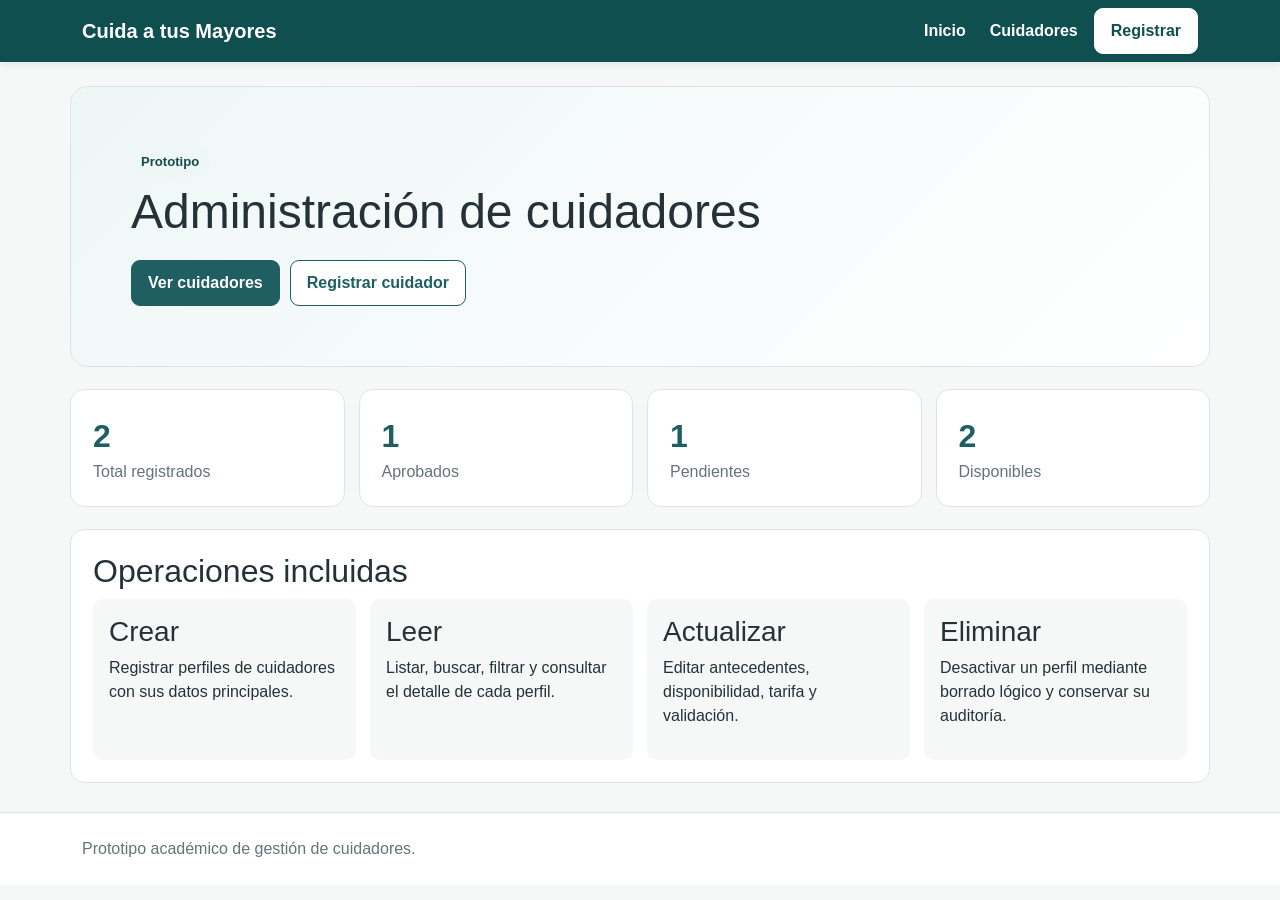
<file: docs/index.html>
<!--código principal de la plantilla de inicio para la 
aplicación web de administración de cuidadores. Esta plantilla extiende de "base.html" y define el contenido específico para la página de inicio, 
incluyendo un encabezado hero, métricas del sistema y un panel que describe las operaciones CRUD disponibles.-->

<!-- Plantilla base para la aplicación web de administración de cuidadores. -->
<!doctype html>
<html lang="es">
<head>
    <meta charset="utf-8">
    <meta name="viewport" content="width=device-width, initial-scale=1">
    <title>Inicio | Cuida a tus Mayores</title>

    <!-- Bootstrap 5 (CDN) -->
    <link rel="stylesheet" href="https://cdn.jsdelivr.net/npm/bootstrap@5.3.3/dist/css/bootstrap.min.css">

    <!-- CSS propio: se carga después de Bootstrap para poder sobrescribir estilos puntuales -->
    <link rel="stylesheet" href="static/css/estilos.css">
</head>
<body>

<header class="encabezado">
    <nav class="navbar navbar-expand-md">
        <div class="container">
            <a class="navbar-brand marca" href="index.html">Cuida a tus Mayores</a>

            <!-- Botón hamburguesa: visible solo en pantallas chicas -->
            <button class="navbar-toggler" type="button" data-bs-toggle="collapse"
                    data-bs-target="#navPrincipal" aria-controls="navPrincipal"
                    aria-expanded="false" aria-label="Abrir navegación">
                <span class="navbar-toggler-icon"></span>
            </button>

            <div class="collapse navbar-collapse" id="navPrincipal">
                <ul class="navbar-nav ms-auto align-items-md-center gap-md-2">
                    <li class="nav-item">
                        <a class="nav-link" href="index.html">Inicio</a>
                    </li>
                    <li class="nav-item">
                        <a class="nav-link" href="cuidadores/index.html">Cuidadores</a>
                    </li>
                    <li class="nav-item">
                        <a class="btn boton boton-claro" href="cuidadores/nuevo">Registrar</a>
                    </li>
                </ul>
            </div>
        </div>
    </nav>
</header>

<main class="container contenido py-4">
    
        
    

    <div class="row">
        <div class="col-12">
            
<section class="hero">
    <div>
        <span class="etiqueta">Prototipo </span>
        <h1>Administración de cuidadores</h1>
        <div class="acciones">
            <a class="boton" href="cuidadores/index.html">Ver cuidadores</a>
            <a class="boton boton-secundario" href="cuidadores/nuevo">Registrar cuidador</a>
        </div>
    </div>
</section>

<section class="metricas" aria-label="Resumen del sistema">
    <article><strong>2</strong><span>Total registrados</span></article>
    <article><strong>1</strong><span>Aprobados</span></article>
    <article><strong>1</strong><span>Pendientes</span></article>
    <article><strong>2</strong><span>Disponibles</span></article>
</section>

<section class="panel">
    <h2>Operaciones incluidas</h2>
    <div class="cuadricula-4">
        <article><h3>Crear</h3><p>Registrar perfiles de cuidadores con sus datos principales.</p></article>
        <article><h3>Leer</h3><p>Listar, buscar, filtrar y consultar el detalle de cada perfil.</p></article>
        <article><h3>Actualizar</h3><p>Editar antecedentes, disponibilidad, tarifa y validación.</p></article>
        <article><h3>Eliminar</h3><p>Desactivar un perfil mediante borrado lógico y conservar su auditoría.</p></article>
    </div>
</section>

        </div>
    </div>
</main>

<footer class="pie">
    <div class="container">Prototipo académico de gestión de cuidadores.</div>
</footer>

<!-- Bootstrap 5 JS Bundle (incluye Popper) -->
<script src="https://cdn.jsdelivr.net/npm/bootstrap@5.3.3/dist/js/bootstrap.bundle.min.js"></script>
</body>
</html>
</file>
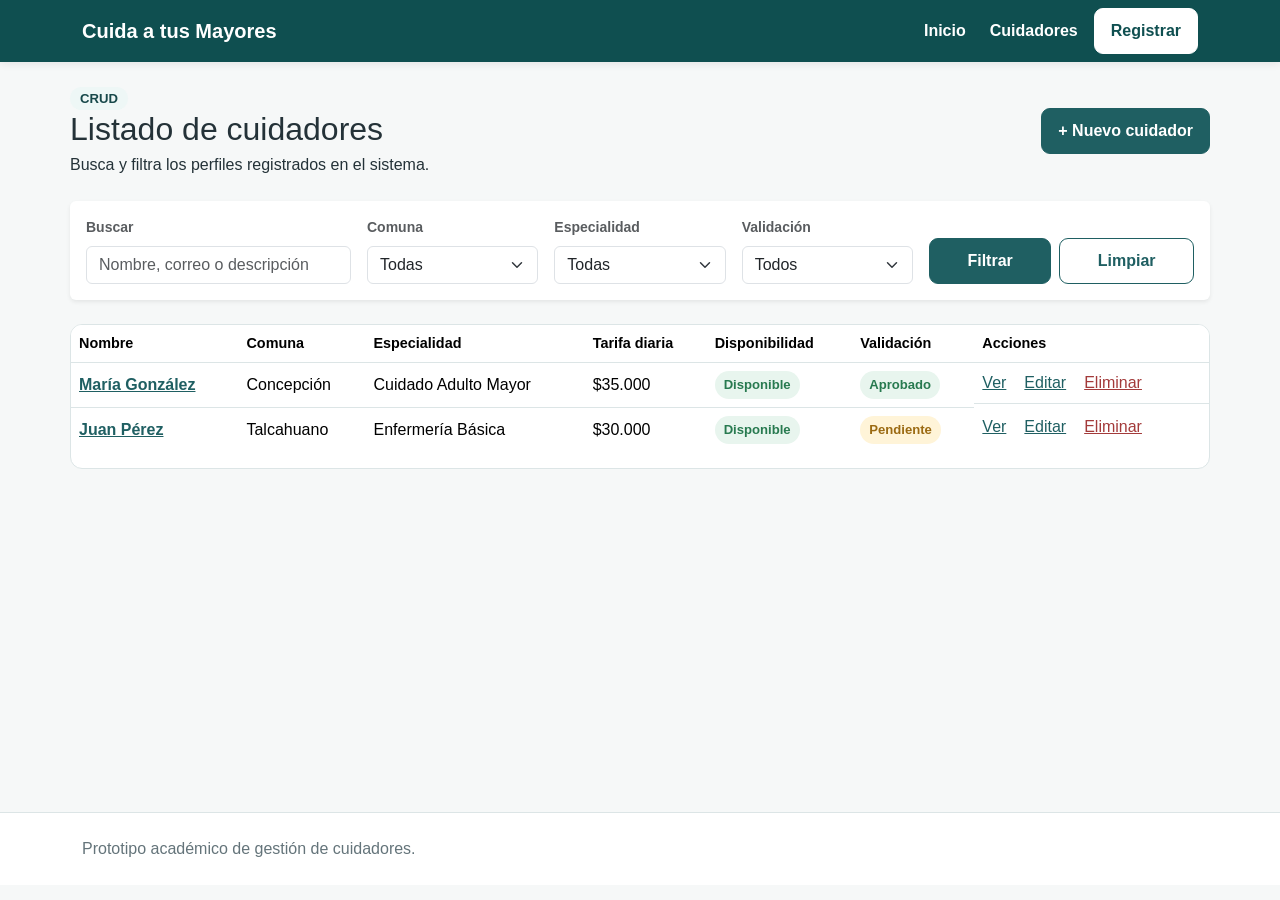
<file: docs/cuidadores/index.html>
<!--Acá está el listado los cuidadores registrados en el sistema. La plantilla extiende de "base.html" y define el contenido específico para la página de listado, incluyendo filtros de búsqueda y una tabla con los detalles de cada cuidador, así como enlaces para ver, editar o eliminar cada perfil.-->
<!-- Plantilla base para la aplicación web de administración de cuidadores. -->
<!doctype html>
<html lang="es">
<head>
    <meta charset="utf-8">
    <meta name="viewport" content="width=device-width, initial-scale=1">
    <title>Cuidadores | Cuida a tus Mayores</title>

    <!-- Bootstrap 5 (CDN) -->
    <link rel="stylesheet" href="https://cdn.jsdelivr.net/npm/bootstrap@5.3.3/dist/css/bootstrap.min.css">

    <!-- CSS propio: se carga después de Bootstrap para poder sobrescribir estilos puntuales -->
    <link rel="stylesheet" href="../static/css/estilos.css">
</head>
<body>

<header class="encabezado">
    <nav class="navbar navbar-expand-md">
        <div class="container">
            <a class="navbar-brand marca" href="../index.html">Cuida a tus Mayores</a>

            <!-- Botón hamburguesa: visible solo en pantallas chicas -->
            <button class="navbar-toggler" type="button" data-bs-toggle="collapse"
                    data-bs-target="#navPrincipal" aria-controls="navPrincipal"
                    aria-expanded="false" aria-label="Abrir navegación">
                <span class="navbar-toggler-icon"></span>
            </button>

            <div class="collapse navbar-collapse" id="navPrincipal">
                <ul class="navbar-nav ms-auto align-items-md-center gap-md-2">
                    <li class="nav-item">
                        <a class="nav-link" href="../index.html">Inicio</a>
                    </li>
                    <li class="nav-item">
                        <a class="nav-link" href="index.html">Cuidadores</a>
                    </li>
                    <li class="nav-item">
                        <a class="btn boton boton-claro" href="nuevo">Registrar</a>
                    </li>
                </ul>
            </div>
        </div>
    </nav>
</header>

<main class="container contenido py-4">
    
        
    

    <div class="row">
        <div class="col-12">
            
<div class="titulo-con-accion d-flex flex-column flex-md-row justify-content-between align-items-md-center gap-3 mb-4">
    <div>
        <span class="badge etiqueta">CRUD</span>
        <h1 class="h2 mb-1">Listado de cuidadores</h1>
        <p class="mb-0">Busca y filtra los perfiles registrados en el sistema.</p>
    </div>
    <a class="btn boton" href="nuevo">+ Nuevo cuidador</a>
</div>

<!-- Contenedor blanco para los filtros, aislado de los conflictos de la clase .filtros -->
<div class="card p-3 mb-4 shadow-sm border-0 bg-white">
    <form class="row g-3 align-items-end" method="get">
        <div class="col-12 col-md-3">
            <label for="q" class="form-label fw-bold small text-muted">Buscar</label>
            <input id="q" class="form-control" type="search" name="q" value="" placeholder="Nombre, correo o descripción">
        </div>
        <div class="col-12 col-sm-6 col-md-2">
            <label for="comuna" class="form-label fw-bold small text-muted">Comuna</label>
            <select id="comuna" class="form-select" name="comuna">
                <option value="">Todas</option>
                
                    
                    <option value="Concepción" >Concepción</option>
                
                    
                    <option value="San Pedro de la Paz" >San Pedro de la Paz</option>
                
                    
                    <option value="Talcahuano" >Talcahuano</option>
                
            </select>
        </div>
        <div class="col-12 col-sm-6 col-md-2">
            <label for="especialidad" class="form-label fw-bold small text-muted">Especialidad</label>
            <select id="especialidad" class="form-select" name="especialidad">
                <option value="">Todas</option>
                
                    
                    <option value="Cuidado Adulto Mayor" >Cuidado Adulto Mayor</option>
                
                    
                    <option value="Enfermería Básica" >Enfermería Básica</option>
                
                    
                    <option value="Kinesiología" >Kinesiología</option>
                
            </select>
        </div>
        <div class="col-12 col-sm-6 col-md-2">
            <label for="estado" class="form-label fw-bold small text-muted">Validación</label>
            <select id="estado" class="form-select" name="estado">
                <option value="">Todos</option>
                
                    <option value="Pendiente" >Pendiente</option>
                
                    <option value="Aprobado" >Aprobado</option>
                
                    <option value="Rechazado" >Rechazado</option>
                
            </select>
        </div>
        <div class="col-12 col-md-3 d-flex gap-2">
            <button class="btn boton flex-fill" type="submit">Filtrar</button>
            <a class="btn boton boton-secundario flex-fill text-center" href="index.html">Limpiar</a>
        </div>
    </form>
</div>


<div class="tabla-contenedor table-responsive">
<table class="table align-middle">
    <thead>
        <tr>
            <th>Nombre</th>
            <th>Comuna</th>
            <th>Especialidad</th>
            <th>Tarifa diaria</th>
            <th>Disponibilidad</th>
            <th>Validación</th>
            <th>Acciones</th>
        </tr>
    </thead>
    <tbody>
    
        <tr>
            <td><a href="1"><strong>María González</strong></a></td>
            <td>Concepción</td>
            <td>Cuidado Adulto Mayor</td>
            <td>$35.000</td>
            <td><span class="estado estado-aprobado">Disponible</span></td>
            <td><span class="estado estado-aprobado">Aprobado</span></td>
            <td class="acciones-tabla d-flex gap-2 flex-wrap">
                <a href="1">Ver</a>
                <a href="1/editar">Editar</a>
                <a class="enlace-peligro" href="1/eliminar">Eliminar</a>
            </td>
        </tr>
    
        <tr>
            <td><a href="2"><strong>Juan Pérez</strong></a></td>
            <td>Talcahuano</td>
            <td>Enfermería Básica</td>
            <td>$30.000</td>
            <td><span class="estado estado-aprobado">Disponible</span></td>
            <td><span class="estado estado-pendiente">Pendiente</span></td>
            <td class="acciones-tabla d-flex gap-2 flex-wrap">
                <a href="2">Ver</a>
                <a href="2/editar">Editar</a>
                <a class="enlace-peligro" href="2/eliminar">Eliminar</a>
            </td>
        </tr>
    
    </tbody>
</table>
</div>


        </div>
    </div>
</main>

<footer class="pie">
    <div class="container">Prototipo académico de gestión de cuidadores.</div>
</footer>

<!-- Bootstrap 5 JS Bundle (incluye Popper) -->
<script src="https://cdn.jsdelivr.net/npm/bootstrap@5.3.3/dist/js/bootstrap.bundle.min.js"></script>
</body>
</html>
</file>
<file: docs/static/css/estilos.css>
:root {
    --primario: #1f5f62;
    --primario-oscuro: #17484a;
    --secundario: #eef7f6;
    --texto: #243238;
    --muted: #64747a;
    --borde: #dce5e6;
    --fondo: #f6f8f8;
    --blanco: #ffffff;
    --peligro: #a33a3a;
    --exito: #287a50;
    --advertencia: #9b6a12;
}
* { box-sizing: border-box; }
body { margin: 0; font-family: Arial, Helvetica, sans-serif; color: var(--texto); background: var(--fondo); line-height: 1.5; }
a { color: var(--primario); }
.contenedor { width: min(1120px, calc(100% - 32px)); margin: 0 auto; }
.encabezado { background: var(--primario); color: var(--blanco); box-shadow: 0 2px 8px rgba(0,0,0,.08); }
.barra { display: flex; min-height: 72px; align-items: center; justify-content: space-between; gap: 24px; }
.marca { color: var(--blanco); text-decoration: none; font-size: 1.25rem; font-weight: 700; }
nav { display: flex; align-items: center; gap: 18px; }
nav a { color: var(--blanco); text-decoration: none; }
.contenido { min-height: calc(100vh - 150px); padding: 42px 0; }
.pie { padding: 24px 0; border-top: 1px solid var(--borde); color: var(--muted); background: var(--blanco); }
h1 { margin: 8px 0 8px; font-size: clamp(2rem, 5vw, 3rem); line-height: 1.12; }
h2 { margin-top: 0; }
p { margin-top: 0; }
.hero { background: linear-gradient(135deg, var(--secundario), var(--blanco)); border: 1px solid var(--borde); border-radius: 18px; padding: clamp(28px, 5vw, 60px); }
.etiqueta { display: inline-block; background: var(--secundario); color: var(--primario-oscuro); border-radius: 999px; padding: 5px 10px; font-weight: 700; font-size: .82rem; }
.etiqueta-peligro { background: #fbeaea; color: var(--peligro); }
.acciones { display: flex; flex-wrap: wrap; gap: 10px; align-items: center; margin-top: 22px; }
.boton { display: inline-flex; align-items: center; justify-content: center; border: 1px solid var(--primario); background: var(--primario); color: var(--blanco); text-decoration: none; border-radius: 9px; padding: 10px 16px; font: inherit; font-weight: 700; cursor: pointer; }
.boton:hover { background: var(--primario-oscuro); }
.boton-secundario { background: var(--blanco); color: var(--primario); }
.boton-claro { background: var(--blanco); color: var(--primario); border-color: var(--blanco); }
.boton-peligro { background: var(--peligro); border-color: var(--peligro); }
.metricas { display: grid; grid-template-columns: repeat(4, 1fr); gap: 14px; margin: 22px 0; }
.metricas article, .panel { background: var(--blanco); border: 1px solid var(--borde); border-radius: 14px; padding: 22px; }
.metricas strong { display: block; font-size: 2rem; color: var(--primario); }
.metricas span { color: var(--muted); }
.cuadricula-4 { display: grid; grid-template-columns: repeat(4, 1fr); gap: 14px; }
.cuadricula-4 article { padding: 16px; background: var(--fondo); border-radius: 10px; }
.titulo-con-accion { display: flex; align-items: flex-end; justify-content: space-between; gap: 20px; margin-bottom: 24px; }
.filtros { display: grid; grid-template-columns: 1.4fr repeat(3, 1fr) auto; gap: 12px; align-items: end; background: var(--blanco); padding: 18px; border: 1px solid var(--borde); border-radius: 12px; margin-bottom: 20px; }
label { display: grid; gap: 6px; font-weight: 700; }
input, select, textarea { width: 100%; border: 1px solid #bfcacc; border-radius: 8px; padding: 10px 11px; font: inherit; color: var(--texto); background: var(--blanco); }
input:focus, select:focus, textarea:focus { outline: 3px solid rgba(31,95,98,.15); border-color: var(--primario); }
.acciones-filtro { display: flex; gap: 8px; }
.tabla-contenedor { overflow-x: auto; background: var(--blanco); border: 1px solid var(--borde); border-radius: 12px; }
table { width: 100%; border-collapse: collapse; }
th, td { padding: 14px 12px; text-align: left; border-bottom: 1px solid var(--borde); vertical-align: middle; }
th { background: var(--secundario); font-size: .9rem; }
tr:last-child td { border-bottom: 0; }
.acciones-tabla { white-space: nowrap; }
.acciones-tabla a { margin-right: 10px; }
.enlace-peligro { color: var(--peligro); }
.estado { display: inline-block; padding: 4px 9px; border-radius: 999px; font-size: .82rem; font-weight: 700; background: #edf0f1; }
.estado-aprobado { color: var(--exito); background: #e8f5ee; }
.estado-pendiente { color: var(--advertencia); background: #fff4d8; }
.estado-rechazado { color: var(--peligro); background: #fbeaea; }
.detalle-grid { display: grid; grid-template-columns: 1.2fr 1fr; gap: 18px; }
dl { margin: 0; }
dl div { display: grid; grid-template-columns: 170px 1fr; gap: 16px; padding: 10px 0; border-bottom: 1px solid var(--borde); }
dt { font-weight: 700; }
dd { margin: 0; }
.texto-largo { white-space: pre-wrap; }
.dato-secundario, .volver { color: var(--muted); }
.formulario { max-width: 850px; }
.dos-columnas { display: grid; grid-template-columns: 1fr 1fr; gap: 16px; margin-bottom: 16px; }
.check { display: flex; grid-template-columns: none; align-items: center; gap: 10px; margin-top: 16px; }
.check input { width: auto; }
.alerta { padding: 12px 14px; margin-bottom: 16px; border-radius: 99px; border: 1px solid; }
.alerta-success { color: var(--exito); background: #e8f5ee; border-color: #b9dfca; }
.alerta-danger { color: var(--peligro); background: #fbeaea; border-color: #efbcbc; }
.vacio, .confirmacion { text-align: center; padding: 56px 24px; background: var(--blanco); border: 1px solid var(--borde); border-radius: 14px; }
.confirmacion { max-width: 680px; margin: 0 auto; }
.confirmacion .acciones { justify-content: center; }
@media (max-width: 900px) {
    .metricas, .cuadricula-4 { grid-template-columns: repeat(2, 1fr); }
    .filtros { grid-template-columns: 1fr 1fr; }
    .detalle-grid { grid-template-columns: 1fr; }
}
@media (max-width: 620px) {
    .barra, .titulo-con-accion { align-items: flex-start; flex-direction: column; }
    nav { padding-bottom: 16px; flex-wrap: wrap; }
    .metricas, .cuadricula-4, .dos-columnas, .filtros { grid-template-columns: 1fr; }
    dl div { grid-template-columns: 1fr; gap: 2px; }
    /* Ajuste de aire lateral para el contenedor de Bootstrap en pantallas chicas */
.container {
    padding-left: 20px;
    padding-right: 20px;
}
}
/* ================================
   Mejora de contraste - Sumativa 3
   Ajuste solicitado por retroalimentaci�n docente.
   Asegura legibilidad de la barra superior sobre fondo verde.
================================ */

.encabezado {
    background: #0f4f50;
}

.encabezado .navbar-brand,
.encabezado .navbar-nav .nav-link {
    color: #ffffff !important;
    font-weight: 600;
}

.encabezado .navbar-nav .nav-link:hover,
.encabezado .navbar-nav .nav-link:focus {
    color: #dff7f4 !important;
    text-decoration: underline;
    text-underline-offset: 4px;
}

.encabezado .boton-claro {
    background: #ffffff;
    color: #0f4f50 !important;
    border-color: #ffffff;
}

.encabezado .boton-claro:hover,
.encabezado .boton-claro:focus {
    background: #dff7f4;
    color: #0b3b3c !important;
    border-color: #dff7f4;
}

.encabezado .navbar-toggler {
    border-color: rgba(255, 255, 255, 0.85);
}

.encabezado .navbar-toggler-icon {
    filter: invert(1) grayscale(100%) brightness(200%);
}
</file>
